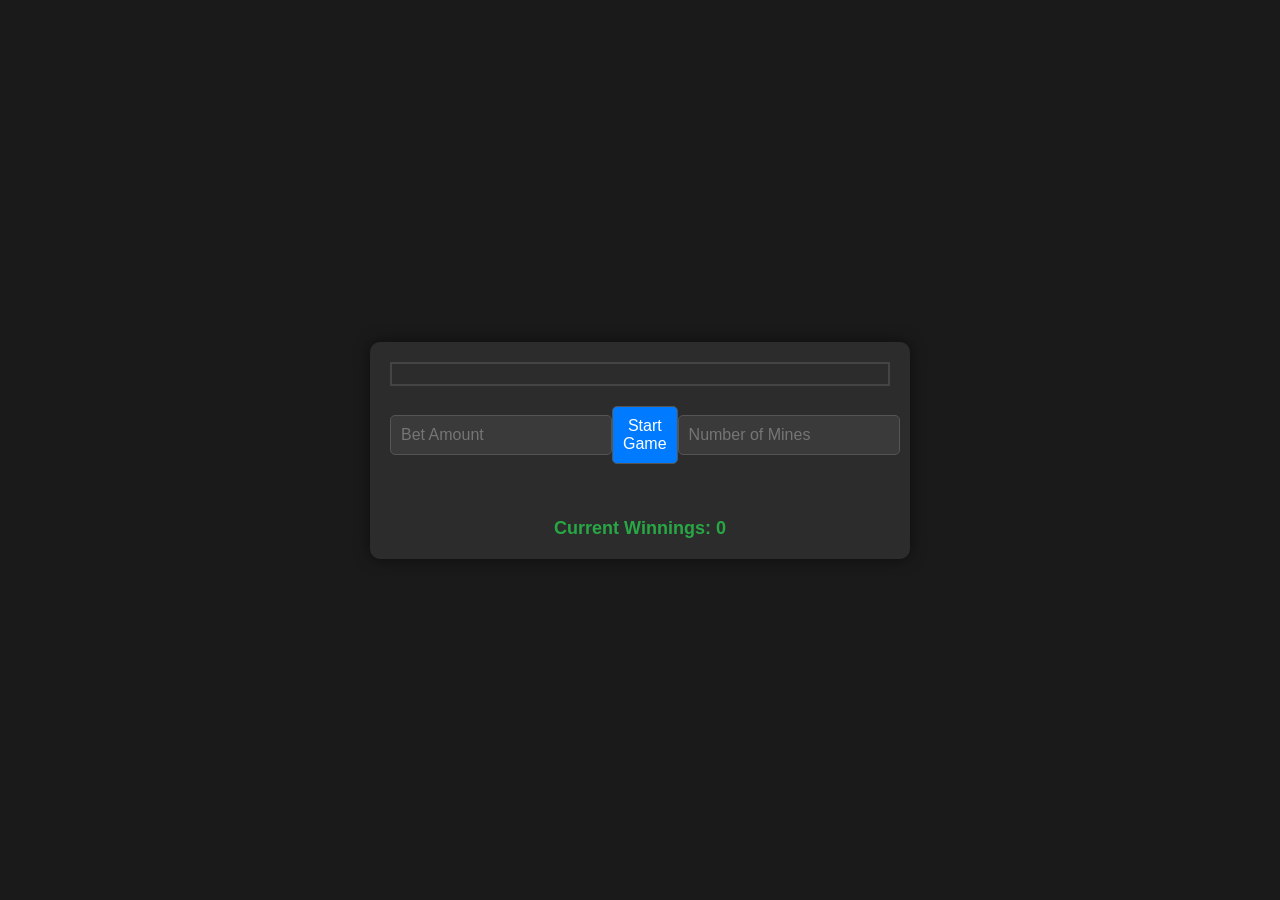
<file: index.html>
<!DOCTYPE html>
<html lang="en">
<head>
    <meta charset="UTF-8">
    <meta name="viewport" content="width=device-width, initial-scale=1.0">
    <title>Minesweeper Game</title>
    <link rel="stylesheet" href="style.css">
</head>
<body>
    <div id="game-container">
        <div id="game-board"></div>
        <div id="controls">
            <input type="number" id="bet-amount" placeholder="Bet Amount">
            <button id="start-button">Start Game</button>
            <input type="number" id="mines-count" placeholder="Number of Mines">
        </div>
        <div id="message-area"></div>
        <div id="winnings-display">Current Winnings: 0</div>
    </div>
    <script src="script.js"></script>
</body>
</html>
</file>
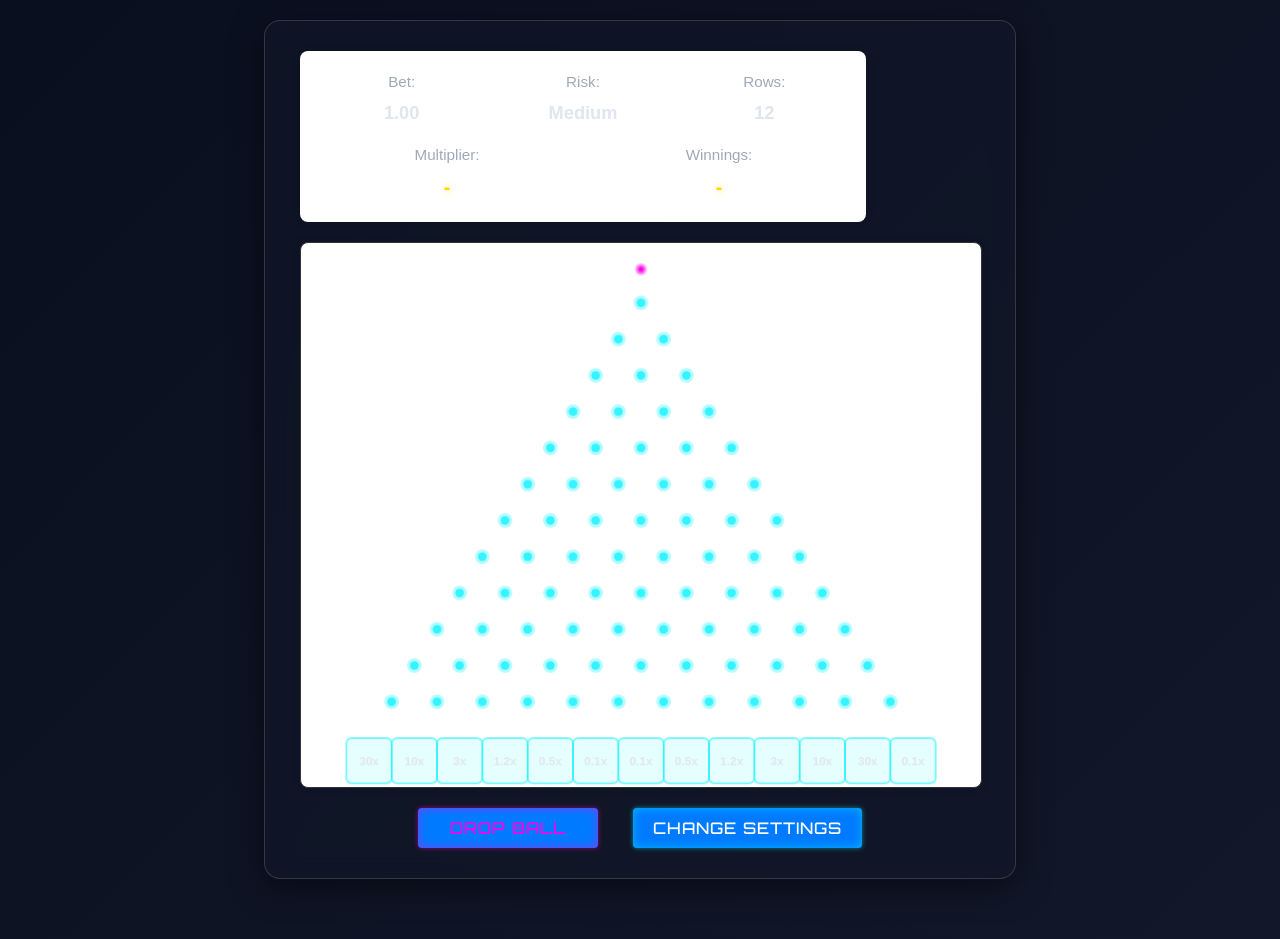
<file: plinko_game.html>
<!DOCTYPE html>
<html lang="en">
<head>
    <meta charset="UTF-8">
    <meta name="viewport" content="width=device-width, initial-scale=1.0">
    <title>Plinko - Game</title>
    <link rel="stylesheet" href="css/style.css"> <!-- Link to the common stylesheet -->
    <style>
        body {
            font-family: Arial, sans-serif;
            display: flex;
            flex-direction: column; /* Changed to column for score and board */
            align-items: center;
            min-height: 100vh;
            margin: 0;
            background-color: #f0f0f0;
            padding-top: 20px; /* Add some padding at the top */
        }
        #infoDisplay {
            width: 80%;
            max-width: 600px; /* Max width for the info display */
            display: flex;
            justify-content: space-around;
            margin-bottom: 20px;
            background-color: #fff;
            padding: 10px;
            border-radius: 8px;
            box-shadow: 0 0 10px rgba(0,0,0,0.1);
        }
        #infoDisplay div {
            text-align: center;
        }
        #gameCanvas {
            border: 1px solid #333;
            background-color: #fff; /* White background for the canvas */
            border-radius: 8px; /* Rounded corners for the canvas */
            box-shadow: 0 0 10px rgba(0,0,0,0.1); /* Subtle shadow */
        }
        .controls {
            margin-top: 20px;
        }
        button { 
            padding: 10px 20px; 
            background-color: #007bff; 
            color: white; 
            border: none; 
            border-radius: 4px; 
            cursor: pointer; 
            font-size: 16px; 
            margin: 0 10px;
        }
        button:hover { 
            background-color: #0056b3; 
        }
    </style>
</head>
<body>
    <div class="container"> <!-- Assuming this is the main game container -->
        <div id="lastPlaysContainer">
            <span class="last-plays-label">Recent:</span>
            <div id="lastPlaysDisplay">
                <!-- Last plays will be populated here -->
            </div>
        </div>
    <div id="infoDisplay">
        <div>Bet: <span id="betDisplay">-</span></div>
        <div>Risk: <span id="riskDisplay">-</span></div>
        <div>Rows: <span id="rowsDisplay">-</span></div>
        <div>Multiplier: <span id="multiplierDisplay">-</span></div>
        <div>Winnings: <span id="winningsDisplay">-</span></div>
    </div>

    <canvas id="gameCanvas"></canvas>

    <div class="controls">
        <button id="dropBallButton">Drop Ball</button>
        <button id="settingsButton">Change Settings</button>
    </div>

    <script>
const canvas = document.getElementById('gameCanvas');
const ctx = canvas.getContext('2d');

const betDisplay = document.getElementById('betDisplay');
const riskDisplay = document.getElementById('riskDisplay');
const rowsDisplay = document.getElementById('rowsDisplay');
const multiplierDisplay = document.getElementById('multiplierDisplay');
const winningsDisplay = document.getElementById('winningsDisplay');

const dropBallButton = document.getElementById('dropBallButton');
const settingsButton = document.getElementById('settingsButton');

// --- Game Settings ---
let betAmount;
let riskLevel;
let numRows;

// --- Board Configuration ---
const PEG_RADIUS = 8;
// const PEG_COLOR = '#333'; // Removed for Style 2025
const PEG_SPACING_X = 50; 
const PEG_SPACING_Y = 40;
const BOARD_PADDING_X = 50; // Padding on the sides of the board
const TOP_OFFSET = 50; // Space above the first row of pegs for ball drop
const BOTTOM_SLOT_HEIGHT = 50;
const SLOT_WIDTH = PEG_SPACING_X; 
// const SLOT_COLOR_DEFAULT = '#888'; // Removed for Style 2025 - handled in drawBoard
// const SLOT_TEXT_COLOR = '#fff'; // Removed for Style 2025 - handled in drawBoard

const BALL_RADIUS = 7;
// const BALL_COLOR = 'red'; // Removed for Style 2025
const GRAVITY = 0.2; // Adjust for desired speed
const DAMPENING = 0.6; // Energy loss on bounce, less than 1
const HORIZONTAL_PUSH = 2; // How much horizontal push from a peg hit

let ball;
let animationFrameId; // To control the animation loop

let pegs = [];
let slots = [];

// --- Multipliers (Placeholders - to be refined based on risk) ---
// These are just examples. The number of slots depends on numRows + 1
const MULTIPLIERS = {
    low: { // Focus on lower payouts, many <1x, house edge more evident
        '8':  [5,  2,  1.5, 0.7, 0.4, 0.7, 1.5, 2,  5],
        '10': [7,  3,  1.2, 0.6, 0.3, 0.3, 0.6, 1.2, 3,  7],
        '12': [10, 4,  1.5, 0.7, 0.4, 0.2, 0.4, 0.7, 1.5, 4,  10],
        '14': [12, 5,  2,   0.8, 0.5, 0.3, 0.2, 0.3, 0.5, 0.8, 2,   5,  12],
        '16': [15, 6,  2.5, 1,   0.6, 0.4, 0.2, 0.1, 0.2, 0.4, 0.6, 1,   2.5, 6,  15]
    },
    medium: { // Mix of some wins, but average clearly < bet. Higher variance than low.
        '8':  [15, 5,  2,   0.8, 0.3, 0.8, 2,   5,  15],
        '10': [20, 7,  2.5, 1,   0.4, 0.2, 0.4, 1,   2.5, 7,  20],
        '12': [30, 10, 3,   1.2, 0.5, 0.1, 0.1, 0.5, 1.2, 3,   10, 30],
        '14': [50, 15, 4,   1.5, 0.6, 0.3, 0.1, 0.3, 0.6, 1.5, 4,   15, 50],
        '16': [70, 20, 5,   2,   0.8, 0.4, 0.2, 0.05,0.2, 0.4, 0.8, 2,   5,   20, 70]
    },
    high: { // Highest potential rewards but many very low outcomes. Highest variance.
        '8':  [40,  10, 3,   0.5, 0.1, 0.5, 3,   10, 40],
        '10': [100, 15, 4,   0.8, 0.2, 0.1, 0.2, 0.8, 4,   15, 100],
        '12': [200, 25, 5,   1,   0.4, 0.1, 0.05,0.1, 0.4, 1,   5,   25, 200],
        '14': [300, 50, 10,  2,   0.5, 0.2, 0.05,0.1,0.05,0.2, 0.5, 2,   10,  50, 300],
        '16': [500, 75, 15,  3,   0.8, 0.3, 0.1, 0.02,0.05,0.1,0.3, 0.8, 3,   15,  75, 500]
    }
};

function updateLastPlaysDisplay() {
    const displayElement = document.getElementById('lastPlaysDisplay');
    if (!displayElement) return;

    const history = JSON.parse(localStorage.getItem('plinkoPlayHistory')) || [];
    const recentPlays = history.slice(0, 5); // Get last 5 plays

    displayElement.innerHTML = ''; // Clear old items

    if (recentPlays.length === 0) {
        // Optionally, display a placeholder like "No recent plays"
        // For now, just leave it empty or hide #lastPlaysContainer if empty.
        // Let's hide the container if there's no history to show.
        const container = document.getElementById('lastPlaysContainer');
        if(container) container.style.display = 'none';
        return;
    }
    
    const container = document.getElementById('lastPlaysContainer');
    if(container) container.style.display = 'flex'; // Ensure it's visible

    recentPlays.reverse().forEach(play => { // Reverse to show oldest of recent first (left-to-right)
        const item = document.createElement('span');
        item.classList.add('last-play-item');
        const multiplier = parseFloat(play.multiplier);
        item.textContent = multiplier.toFixed(multiplier < 10 && multiplier !== Math.floor(multiplier) ? 2 : (multiplier === Math.floor(multiplier) ? 0 : 1) ) + 'x';


        if (multiplier > 1) {
            item.classList.add('last-play-win');
        } else {
            item.classList.add('last-play-loss');
        }
        displayElement.appendChild(item);
    });
}

function animateCounter(element, targetValue, duration, isCurrency = false, isMultiplier = false) {
    const startValue = parseFloat(element.textContent.replace('x', '')) || 0; // Remove 'x' for multiplier parsing
    const increment = (targetValue - startValue) / (duration / 16); // Approx 60fps
    let currentValue = startValue;
    let startTime = null;

    function step(timestamp) {
        if (!startTime) startTime = timestamp;
        const progress = timestamp - startTime;
        // Ensure currentValue does not overshoot due to large increments from fast progress
        currentValue = startValue + increment * (progress / (1000 / 60)); // Using 1000/60 for frame time

        if ((increment > 0 && currentValue >= targetValue) || (increment < 0 && currentValue <= targetValue) || increment === 0) {
            currentValue = targetValue;
        }

        if (isCurrency) {
            element.textContent = currentValue.toFixed(2);
        } else if (isMultiplier) {
            element.textContent = currentValue.toFixed(currentValue < 10 ? 2 : 1) + 'x'; // More precision for smaller multipliers
        } else {
            element.textContent = Math.round(currentValue);
        }

        if (currentValue !== targetValue) {
            requestAnimationFrame(step);
        }
    }
    requestAnimationFrame(step);
}

class Ball {
    constructor(x, y, radius, color) {
        this.x = x;
        this.y = y;
        this.radius = radius;
        this.color = color;
        this.vy = 0;
        this.vx = 0;
        this.onPeg = null; // The peg it's currently interacting with
    }

    draw() {
        // Style 2025 Ball - Glowing Orb
        const ballOuterColor = 'rgba(255, 0, 230, 0.1)';  // Transparent magenta for outer glow
        const ballInnerColor = 'rgba(255, 0, 230, 1)';    // Solid magenta for core

        ctx.beginPath();
        const gradient = ctx.createRadialGradient(this.x, this.y, this.radius * 0.2, this.x, this.y, this.radius);
        gradient.addColorStop(0, ballInnerColor);
        gradient.addColorStop(1, ballOuterColor);
        
        ctx.fillStyle = gradient;
        ctx.arc(this.x, this.y, this.radius, 0, Math.PI * 2);
        ctx.fill();
        ctx.closePath();
    }

    update() {
        // Apply gravity
        this.vy += GRAVITY;
        this.y += this.vy;
        this.x += this.vx;

        // Check if ball has entered the slot area (top edge of slots)
        if (slots.length > 0 && this.y + this.radius >= slots[0].y) { 
            for (let i = 0; i < slots.length; i++) {
                const slot = slots[i];
                // Check if the ball's center X is within the current slot's horizontal boundaries
                if (this.x >= slot.x && this.x <= slot.x + slot.width) {
                    // Ball has landed in this slot
                    this.y = slot.y + slot.height / 2 - this.radius / 2; // Position ball visually in the slot center
                    this.x = slot.x + slot.width / 2;    // Center it horizontally
                    this.vy = 0;
                    this.vx = 0;

                    const winnings = betAmount * slot.multiplier;

                    // Slot highlighting
                    const originalSlotColor = slot.color; // Should be SLOT_COLOR_DEFAULT
                    slot.color = 'var(--accent-gold)'; 
                    drawBoard(); 
                    
                    setTimeout(() => {
                        slot.color = originalSlotColor; 
                        drawBoard(); 
                    }, 1500);

                    // Animate counters
                    animateCounter(multiplierDisplay, slot.multiplier, 800, false, true);
                    animateCounter(winningsDisplay, winnings, 1000, true);

                    // Store play history
                    let history = JSON.parse(localStorage.getItem('plinkoPlayHistory')) || [];
                    history.unshift({ // Add to the beginning of the array
                        bet: betAmount,
                        multiplier: slot.multiplier,
                        winnings: winnings.toFixed(2),
                        risk: riskLevel,
                        rows: numRows,
                        date: new Date().toLocaleString() // More readable date
                    });
                    if (history.length > 20) { // Keep only last 20 plays
                        history = history.slice(0, 20);
                    }
                    localStorage.setItem('plinkoPlayHistory', JSON.stringify(history));
                    updateLastPlaysDisplay(); // Add this call
                    
                    // Optional: Highlight the slot (visual feedback)
                    // This could be done by temporarily changing slot.color and redrawing
                    // e.g., slot.originalColor = slot.color; slot.color = 'gold'; drawBoard();
                    //      setTimeout(() => { slot.color = slot.originalColor; drawBoard(); }, 1000);

                    console.log(`Landed in slot ${i}, Multiplier: ${slot.multiplier}, Winnings: ${winnings}`);
                    if (animationFrameId) {
                        cancelAnimationFrame(animationFrameId);
                        animationFrameId = null; // Clear the ID
                    }
                    dropBallButton.disabled = false;
                    return; // Stop further updates for this ball drop
                }
            }

            // Safety net: If ball is below slots but didn't land in one (e.g., if there were gaps, or extreme edge cases)
            if (this.y + this.radius > slots[0].y + BOTTOM_SLOT_HEIGHT + this.radius) {
                 this.y = slots[0].y + this.radius; // Place it somewhere reasonable
                 this.vy = 0;
                 this.vx = 0;
                 multiplierDisplay.textContent = 'N/A';
                 winningsDisplay.textContent = '0.00';
                 console.log("Ball passed through or missed slots, stopping.");
                 if (animationFrameId) {
                    cancelAnimationFrame(animationFrameId);
                    animationFrameId = null;
                 }
                 dropBallButton.disabled = false;
                 return;
            }
        }

        // Dampen horizontal velocity over time (friction/air resistance)
        this.vx *= 0.99; 
        if (Math.abs(this.vx) < 0.1) this.vx = 0;


        // Collision with pegs
        for (let peg of pegs) {
            const dx = this.x - peg.x;
            const dy = this.y - peg.y;
            const distance = Math.sqrt(dx * dx + dy * dy);

            if (distance < this.radius + PEG_RADIUS) {
                if (this.onPeg !== peg) { 
                    this.onPeg = peg;

                    this.vy = Math.abs(this.vy * DAMPENING * 0.5); 

                    if (Math.abs(dx) < PEG_RADIUS * 0.5 && dy < 0) { 
                        this.vx = (Math.random() - 0.5) * HORIZONTAL_PUSH * 1.5; // Reduced randomness slightly from 2
                    } else {
                        this.vx = (dx > 0 ? 1 : -1) * HORIZONTAL_PUSH * (Math.random() * 0.4 + 0.6); // Ensure push is significant enough
                    }
                    
                    const overlap = (this.radius + PEG_RADIUS) - distance;
                    const pushOutFactor = 0.3; // How much to push out to avoid sticking
                    this.x += (dx / distance) * overlap * pushOutFactor;
                    this.y += (dy / distance) * overlap * pushOutFactor * 0.5; // Less vertical push out

                    break; 
                }
            } else {
                if (this.onPeg === peg) {
                    this.onPeg = null; 
                }
            }
        }
    }
}

function loadSettings() {
    betAmount = parseFloat(localStorage.getItem('plinkoBetAmount')) || 1;
    riskLevel = localStorage.getItem('plinkoRiskLevel') || 'medium';
    numRows = parseInt(localStorage.getItem('plinkoPinRows')) || 12;

    betDisplay.textContent = betAmount.toFixed(2);
    riskDisplay.textContent = riskLevel.charAt(0).toUpperCase() + riskLevel.slice(1);
    rowsDisplay.textContent = numRows;
    multiplierDisplay.textContent = '-';
    winningsDisplay.textContent = '-';
}

function setupCanvas() {
    // Calculate canvas width based on the number of rows
    // The widest part is the bottom row of pegs, which has numRows + 1 pegs, or the slots
    const maxPegsInRow = numRows + 1;
    canvas.width = maxPegsInRow * PEG_SPACING_X + 2 * BOARD_PADDING_X;
    
    // Calculate canvas height
    canvas.height = TOP_OFFSET + (numRows * PEG_SPACING_Y) + BOTTOM_SLOT_HEIGHT + 20; // 20 for bottom padding

    ctx.clearRect(0, 0, canvas.width, canvas.height);
}

function generateBoard() {
    pegs = [];
    slots = [];

    // Generate Pegs
    for (let row = 0; row < numRows; row++) {
        const numPegsInRow = row + 1;
        // Calculate the starting X position for this row to center it
        const rowWidth = (numPegsInRow -1) * PEG_SPACING_X;
        let startX = (canvas.width - rowWidth) / 2;

        for (let col = 0; col < numPegsInRow; col++) {
            pegs.push({
                x: startX + col * PEG_SPACING_X,
                y: TOP_OFFSET + row * PEG_SPACING_Y + PEG_RADIUS * 2, // + PEG_RADIUS*2 to start drawing below top_offset
                row: row,
                col: col
            });
        }
    }
    
    // Generate Slots
    const numSlots = numRows + 1;
    const currentMultipliers = MULTIPLIERS[riskLevel]?.[numRows.toString()] || MULTIPLIERS['medium']['12']; // Fallback
    
    const totalSlotWidth = numSlots * SLOT_WIDTH;
    let slotStartX = (canvas.width - totalSlotWidth) / 2;

    for (let i = 0; i < numSlots; i++) {
        slots.push({
            x: slotStartX + i * SLOT_WIDTH,
            y: TOP_OFFSET + (numRows * PEG_SPACING_Y) + PEG_RADIUS * 2,
            width: SLOT_WIDTH,
            height: BOTTOM_SLOT_HEIGHT,
            multiplier: currentMultipliers[i] !== undefined ? currentMultipliers[i] : 0.1, // Fallback multiplier
            // color: SLOT_COLOR_DEFAULT // color property will be used for highlight state
        });
    }
}

function drawBoard() {
    ctx.clearRect(0, 0, canvas.width, canvas.height);

    // Draw Pegs - Style 2025
    const pegCoreColor = 'rgba(0, 242, 255, 0.7)'; 
    const pegGlowColor = 'rgba(0, 242, 255, 0.3)'; 
    const pegRadiusOuter = PEG_RADIUS; 
    const pegRadiusInner = PEG_RADIUS * 0.6;

    pegs.forEach(peg => {
        // Outer glow
        ctx.beginPath();
        ctx.arc(peg.x, peg.y, pegRadiusOuter, 0, Math.PI * 2);
        ctx.fillStyle = pegGlowColor;
        ctx.fill();

        // Inner core
        ctx.beginPath();
        ctx.arc(peg.x, peg.y, pegRadiusInner, 0, Math.PI * 2);
        ctx.fillStyle = pegCoreColor;
        ctx.fill();
    });

    // Draw Slots - Style 2025
    const slotFont = 'bold 13px "Inter", sans-serif';
    const slotTextColorDefault = '#e0e5f0'; // var(--primary-text)
    const slotTextColorHighlight = '#FFFFFF';
    const slotDefaultBg = 'rgba(0, 242, 255, 0.1)'; 
    const slotDefaultBorder = 'rgba(0, 242, 255, 0.5)';
    const slotHighlightBg = 'rgba(255, 215, 0, 0.3)'; // Gold background
    const slotHighlightBorder = 'rgba(255, 215, 0, 0.8)'; // Brighter Gold border

    ctx.font = slotFont;
    ctx.textAlign = 'center';
    ctx.lineWidth = 2;

    slots.forEach(slot => {
        ctx.beginPath();
        // Use roundRect if available, otherwise fallback to rect
        if (ctx.roundRect) {
            ctx.roundRect(slot.x, slot.y, slot.width, slot.height, [6]);
        } else {
            ctx.rect(slot.x, slot.y, slot.width, slot.height);
        }

        if (slot.color === 'var(--accent-gold)') { // Check if it's the highlight color string
            ctx.fillStyle = slotHighlightBg;
            ctx.strokeStyle = slotHighlightBorder;
            ctx.fill();
            ctx.stroke();
            ctx.fillStyle = slotTextColorHighlight;
        } else {
            ctx.fillStyle = slotDefaultBg;
            ctx.strokeStyle = slotDefaultBorder;
            ctx.fill();
            ctx.stroke();
            ctx.fillStyle = slotTextColorDefault;
        }
        
        ctx.fillText(slot.multiplier + 'x', slot.x + slot.width / 2, slot.y + slot.height / 2 + 5); // +5 to vertically center roughly
    });
}

// --- Initialization ---
function initializeGame() {
    loadSettings();
    updateLastPlaysDisplay(); // Add this call
    setupCanvas();
    generateBoard();
    // Create the ball, position it at the top entry point
    // The entry point should be horizontally centered with the first peg of the first row
    let firstPegX;
    const firstRowPegs = pegs.filter(p => p.row === 0);
    if (firstRowPegs.length > 0) {
        // For a typical Plinko board, the ball drops directly above the first (0th index) peg.
        firstPegX = firstRowPegs[0].x;
    } else { 
        firstPegX = canvas.width / 2; // Fallback if no pegs (should not happen)
    }
    // BALL_COLOR argument removed as Ball.draw() now defines its own colors for Style 2025
    ball = new Ball(firstPegX, TOP_OFFSET - BALL_RADIUS * 3, BALL_RADIUS); 
    
    drawBoard(); // Initial static drawing of board
    ball.draw(); // Draw ball in its initial position
}

function animate() {
    ctx.clearRect(0, 0, canvas.width, canvas.height);
    drawBoard(); 
    
    if (ball) {
        ball.update(); // This will now handle stopping animation and re-enabling button
        ball.draw();
    }

    // Continue animation if not stopped by ball.update()
    if (!(ball && ball.vy === 0 && ball.vx === 0 && ball.y + ball.radius >= canvas.height - BOTTOM_SLOT_HEIGHT - ball.radius)) {
        animationFrameId = requestAnimationFrame(animate);
    } else {
        // This else block might not be strictly necessary if ball.update handles all stop conditions
        // and re-enables the button.
        console.log("Animation loop confirming stop.");
    }
}

// --- Event Listeners ---
settingsButton.onclick = function() {
    window.location.href = 'plinko_setup.html';
};

dropBallButton.onclick = function() {
    if (animationFrameId) { 
        cancelAnimationFrame(animationFrameId);
        animationFrameId = null; // Clear the ID
    }

    multiplierDisplay.textContent = '-';
    winningsDisplay.textContent = '-';
    dropBallButton.disabled = true; 

    let firstPegX;
    const firstRowPegs = pegs.filter(p => p.row === 0);
    if (firstRowPegs.length > 0) {
        firstPegX = firstRowPegs[0].x;
    } else { 
        firstPegX = canvas.width / 2;
    }
    ball.x = firstPegX;
    ball.y = TOP_OFFSET - BALL_RADIUS * 3; // Reset to starting Y position
    ball.vy = 0;
    ball.vx = 0;
    ball.onPeg = null;

    animate(); 
};

// --- Start the game ---
initializeGame();

    </script>
</body>
</html>
</file>
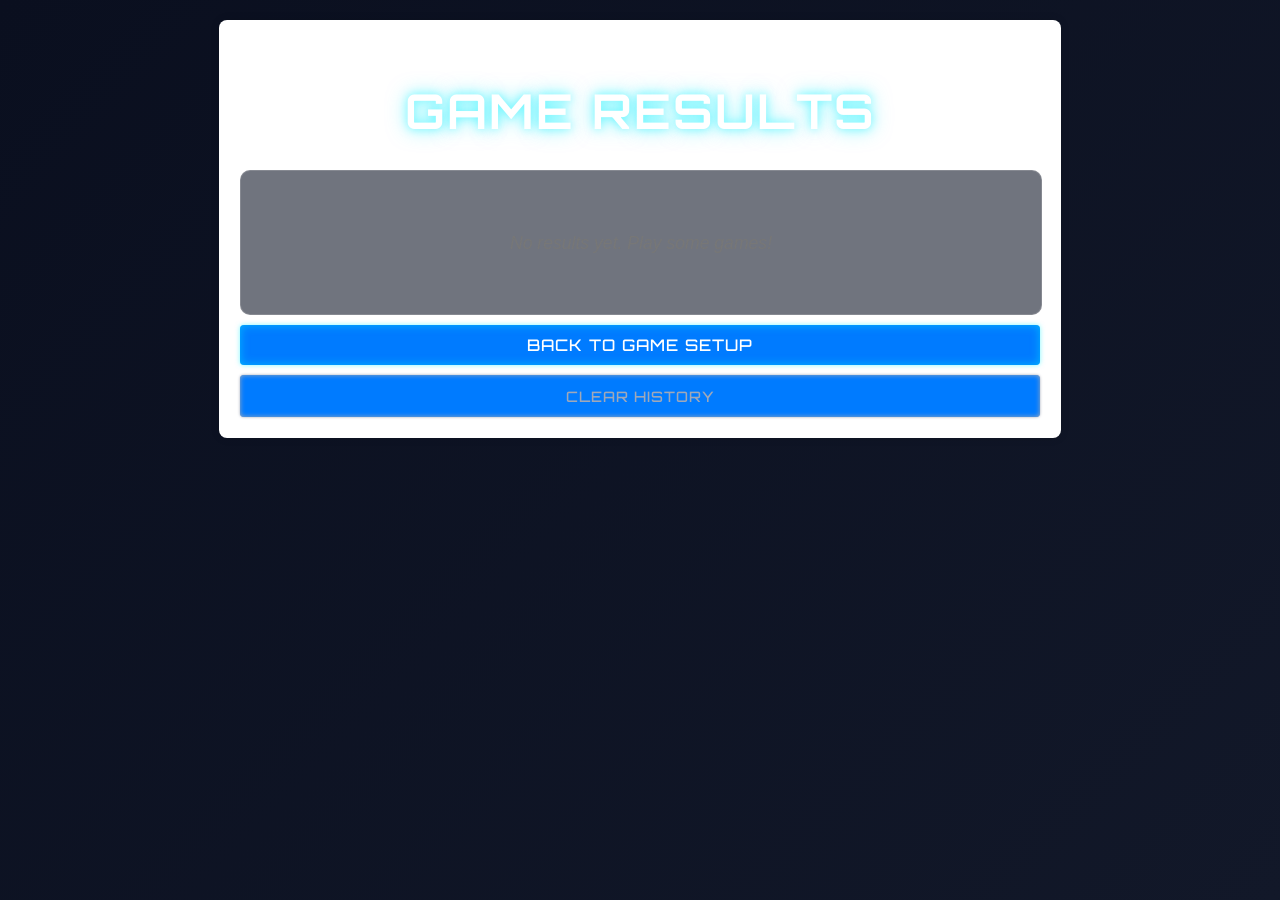
<file: plinko_results.html>
<!DOCTYPE html>
<html lang="en">
<head>
    <meta charset="UTF-8">
    <meta name="viewport" content="width=device-width, initial-scale=1.0">
    <title>Plinko - Game Results</title>
    <link rel="stylesheet" href="css/style.css">
    <style>
        body {
            font-family: Arial, sans-serif;
            display: flex;
            flex-direction: column;
            align-items: center;
            min-height: 100vh;
            margin: 0;
            background-color: #f0f0f0;
            padding: 20px;
        }
        .container {
            width: 80%;
            max-width: 800px;
            background-color: #fff;
            padding: 20px;
            border-radius: 8px;
            box-shadow: 0 0 10px rgba(0,0,0,0.1);
            text-align: center; /* Center heading and button */
        }
        h1 {
            margin-bottom: 20px;
        }
        table {
            width: 100%;
            border-collapse: collapse;
            margin-bottom: 20px;
        }
        th, td {
            border: 1px solid #ddd;
            padding: 8px;
            text-align: left;
        }
        th {
            background-color: #f7f7f7;
        }
        .no-results {
            font-style: italic;
            color: #777;
        }
        button {
            padding: 10px 20px;
            background-color: #007bff;
            color: white;
            border: none;
            border-radius: 4px;
            cursor: pointer;
            font-size: 16px;
            margin-top: 10px;
        }
        button:hover {
            background-color: #0056b3;
        }
    </style>
</head>
<body>
    <div class="container">
        <h1>Game Results</h1>
        <div id="resultsTableContainer">
            <!-- Table will be generated here by JavaScript -->
            <p class="no-results">No results yet. Play some games!</p>
        </div>
        <button id="backToSetupButton">Back to Game Setup</button>
        <button id="clearHistoryButton">Clear History</button>
    </div>

    <script>
document.addEventListener('DOMContentLoaded', function() {
    const resultsTableContainer = document.getElementById('resultsTableContainer');
    const backToSetupButton = document.getElementById('backToSetupButton');
    const clearHistoryButton = document.getElementById('clearHistoryButton');

    function displayResults() {
        const history = JSON.parse(localStorage.getItem('plinkoPlayHistory')) || [];
        resultsTableContainer.innerHTML = ''; // Clear previous content (e.g., "No results" message)

        if (history.length === 0) {
            const p = document.createElement('p');
            p.className = 'no-results';
            p.textContent = 'No results yet. Play some games!';
            resultsTableContainer.appendChild(p);
            return;
        }

        const table = document.createElement('table');
        const thead = document.createElement('thead');
        const tbody = document.createElement('tbody');

        // Create table header
        const headerRow = document.createElement('tr');
        const headers = ['Date', 'Bet', 'Risk', 'Rows', 'Multiplier', 'Winnings'];
        headers.forEach(text => {
            const th = document.createElement('th');
            th.textContent = text;
            headerRow.appendChild(th);
        });
        thead.appendChild(headerRow);
        table.appendChild(thead);

        // Create table body
        history.forEach(play => {
            const row = document.createElement('tr');
            const cells = [
                play.date || new Date(play.timestamp).toLocaleString(), // Handle old and new date formats
                play.bet,
                play.risk,
                play.rows,
                play.multiplier + 'x',
                play.winnings
            ];
            cells.forEach(cellData => {
                const td = document.createElement('td');
                td.textContent = cellData;
                row.appendChild(td);
            });
            tbody.appendChild(row);
        });
        table.appendChild(tbody);
        resultsTableContainer.appendChild(table);
    }

    backToSetupButton.onclick = function() {
        window.location.href = 'plinko_setup.html';
    };

    clearHistoryButton.onclick = function() {
        if (confirm('Are you sure you want to clear all game history? This cannot be undone.')) {
            localStorage.removeItem('plinkoPlayHistory');
            displayResults(); // Refresh the table
            alert('Game history cleared.');
        }
    };

    // Initial display of results when the page loads
    displayResults();
});
    </script>
</body>
</html>
</file>
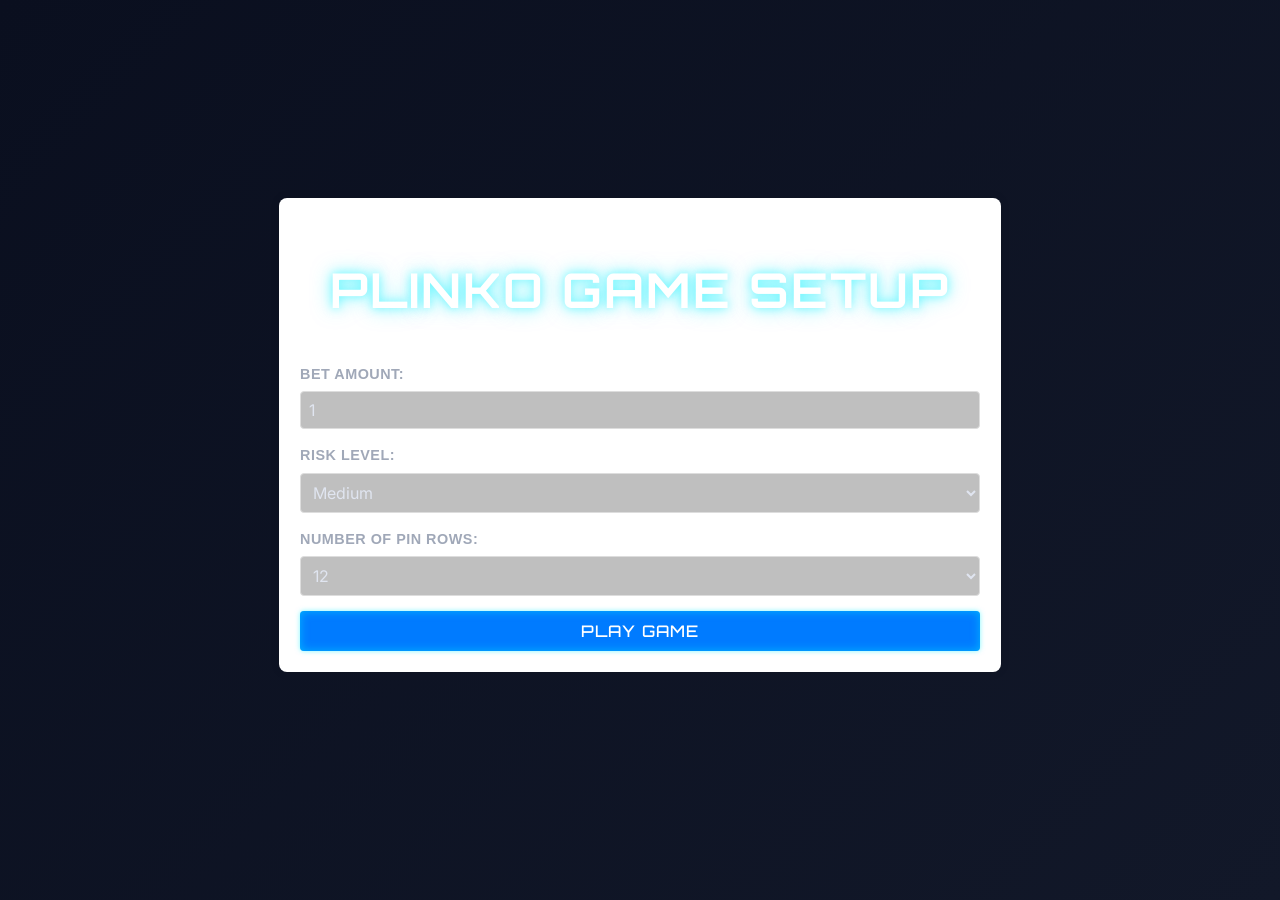
<file: plinko_setup.html>
<!DOCTYPE html>
<html lang="en">
<head>
    <meta charset="UTF-8">
    <meta name="viewport" content="width=device-width, initial-scale=1.0">
    <title>Plinko - Setup</title>
    <link rel="stylesheet" href="css/style.css">
    <style>
        body { font-family: Arial, sans-serif; display: flex; justify-content: center; align-items: center; height: 100vh; margin: 0; background-color: #f0f0f0; }
        .container { background-color: #fff; padding: 20px; border-radius: 8px; box-shadow: 0 0 10px rgba(0,0,0,0.1); }
        h1 { text-align: center; }
        .form-group { margin-bottom: 15px; }
        label { display: block; margin-bottom: 5px; }
        input[type="number"], select { width: 100%; padding: 8px; border: 1px solid #ddd; border-radius: 4px; box-sizing: border-box; }
        button { width: 100%; padding: 10px; background-color: #007bff; color: white; border: none; border-radius: 4px; cursor: pointer; font-size: 16px; }
        button:hover { background-color: #0056b3; }
    </style>
</head>
<body>
    <div class="container">
        <h1>Plinko Game Setup</h1>
        <div class="form-group">
            <label for="betAmount">Bet Amount:</label>
            <input type="number" id="betAmount" name="betAmount" value="1" min="0.1" step="0.1">
        </div>
        <div class="form-group">
            <label for="riskLevel">Risk Level:</label>
            <select id="riskLevel" name="riskLevel">
                <option value="low">Low</option>
                <option value="medium" selected>Medium</option>
                <option value="high">High</option>
            </select>
        </div>
        <div class="form-group">
            <label for="pinRows">Number of Pin Rows:</label>
            <select id="pinRows" name="pinRows">
                <option value="8">8</option>
                <option value="10">10</option>
                <option value="12" selected>12</option>
                <option value="14">14</option>
                <option value="16">16</option>
            </select>
        </div>
        <button id="playButton">Play Game</button>
    </div>
    <script>
        const playButton = document.getElementById('playButton');
        const betAmountInput = document.getElementById('betAmount');
        const riskLevelSelect = document.getElementById('riskLevel');
        const pinRowsSelect = document.getElementById('pinRows');

        playButton.addEventListener('click', function() {
            const betAmount = betAmountInput.value;
            const riskLevel = riskLevelSelect.value;
            const pinRows = pinRowsSelect.value;

            // Validate inputs (basic validation)
            if (parseFloat(betAmount) <= 0) {
                alert('Bet amount must be greater than 0.');
                return;
            }
            if (!riskLevel) {
                alert('Please select a risk level.');
                return;
            }
            if (!pinRows) {
                alert('Please select the number of pin rows.');
                return;
            }

            localStorage.setItem('plinkoBetAmount', betAmount);
            localStorage.setItem('plinkoRiskLevel', riskLevel);
            localStorage.setItem('plinkoPinRows', pinRows);

            window.location.href = 'plinko_game.html';
        });
    </script>
</body>
</html>
</file>
<file: style.css>
body {
    font-family: 'Arial', sans-serif;
    background-color: #1a1a1a; /* Dark background */
    color: #ffffff; /* White text */
    display: flex;
    justify-content: center;
    align-items: center;
    min-height: 100vh;
    margin: 0;
}

#game-container {
    width: 500px;
    margin: 20px;
    background-color: #2c2c2c; /* Slightly lighter dark shade for container */
    padding: 20px;
    border-radius: 10px;
    box-shadow: 0 0 15px rgba(0, 0, 0, 0.5);
}

#game-board {
    display: grid;
    grid-template-columns: repeat(5, 1fr);
    grid-template-rows: repeat(5, 1fr);
    gap: 5px;
    border: 2px solid #444; /* Darker border for the board */
    margin-bottom: 20px;
}

.cell { /* Assuming cells will have a class 'cell' */
    background-color: #3a3a3a; /* Dark cells */
    border: 1px solid #555;
    width: 60px; /* Adjust as needed */
    height: 60px; /* Adjust as needed */
    cursor: pointer;
    display: flex;
    justify-content: center;
    align-items: center;
    font-size: 24px; /* For mine/number display */
}

.cell:hover {
    background-color: #4a4a4a; /* Lighter on hover */
}

#controls {
    display: flex;
    justify-content: space-around;
    align-items: center;
    margin-bottom: 20px;
}

#bet-amount, #mines-count, #start-button {
    padding: 10px;
    border: 1px solid #555;
    border-radius: 5px;
    background-color: #3a3a3a;
    color: #ffffff;
    font-size: 16px;
}

#start-button {
    background-color: #007bff; /* Vibrant blue for button */
    cursor: pointer;
    transition: background-color 0.3s ease;
}

#start-button:hover {
    background-color: #0056b3; /* Darker blue on hover */
}

#message-area {
    margin-top: 15px;
    font-weight: bold;
    color: #ffc107; /* Vibrant yellow for messages (e.g., warnings, status) */
    text-align: center;
    min-height: 24px; /* To prevent layout shifts */
}

#winnings-display {
    margin-top: 10px;
    font-weight: bold;
    color: #28a745; /* Vibrant green for winnings */
    text-align: center;
    font-size: 18px;
}

/* Additional styling for revealed cells, mines, etc. will be added later via JS or more specific classes */
.cell.revealed {
    background-color: #4f4f4f; /* Slightly different shade for revealed safe cells */
    cursor: default;
}

.cell.mine {
    background-color: #dc3545; /* Red for mines */
    color: #ffffff;
}
</file>
<file: css/style.css>
/* --- UI Style 2025 for Plinko --- */

/* Import Fonts */
@import url('https://fonts.googleapis.com/css2?family=Inter:wght@300;400;600;700&family=Orbitron:wght@500;700;900&display=swap');

:root {
    /* Color Palette - Dark, Vibrant, Futuristic */
    --bg-main-start: #0a0f1f; /* Deep dark blue */
    --bg-main-end: #121829;   /* Slightly lighter dark blue */
    --bg-glass: rgba(18, 24, 41, 0.6); /* Semi-transparent for glass effect, derived from bg-main-end */
    --bg-glass-light: rgba(28, 35, 55, 0.75); /* Lighter glass for active elements */

    --primary-text: #e0e5f0;  /* Very light grey/blue for body text */
    --secondary-text: #a0a8b8; /* Muted grey for less important text */
    --heading-text: #ffffff;   /* Pure white for headings */
    
    --accent-cyan: #00f2ff;
    --accent-magenta: #ff00e6;
    --accent-lime: #bfff00; /* Added for variety or specific highlights */
    --accent-gold: #FFD700; /* Kept for winnings */

    --border-glass: rgba(255, 255, 255, 0.15); /* Subtle border for glass elements */
    --border-interactive: var(--accent-cyan);

    --shadow-color: rgba(0, 0, 0, 0.5);
    --glow-color-cyan: rgba(0, 242, 255, 0.5);
    --glow-color-magenta: rgba(255, 0, 230, 0.5);

    /* Typography */
    --font-body: 'Inter', sans-serif;
    --font-display: 'Orbitron', sans-serif; /* Futuristic display font */

    /* Effects */
    --glass-blur: 12px;
    --border-radius-main: 16px; /* Softer, larger radius */
    --border-radius-interactive: 10px;
    --transition-speed: 0.3s;
}

/* General Body Styles */
body {
    font-family: var(--font-body);
    display: flex;
    flex-direction: column;
    align-items: center;
    min-height: 100vh;
    margin: 0;
    /* Old background: linear-gradient(135deg, var(--bg-main-start), var(--bg-main-end)); */
    background: linear-gradient(135deg, var(--bg-main-start), var(--bg-main-end), var(--bg-main-start), var(--accent-cyan)); /* Added more stops for movement */
    background-size: 300% 300%; /* Make background larger than viewport */
    animation: subtleGradientShift 25s ease infinite; /* Apply gradient shift */
    color: var(--primary-text);
    padding: 30px 15px;
    box-sizing: border-box;
    line-height: 1.6;
    overflow-x: hidden;
    position: relative; /* For pseudo-element positioning */
}

/* Glassmorphic Container */
.container {
    width: 90%;
    max-width: 680px;
    background: var(--bg-glass);
    backdrop-filter: blur(var(--glass-blur));
    -webkit-backdrop-filter: blur(var(--glass-blur)); /* Safari */
    padding: 30px 35px;
    border-radius: var(--border-radius-main);
    border: 1px solid var(--border-glass);
    box-shadow: 0 8px 32px 0 var(--shadow-color);
    margin-bottom: 30px;
    position: relative; /* For potential pseudo-element glows */
}

h1 {
    font-family: var(--font-display);
    text-align: center;
    color: var(--heading-text);
    font-size: 3em; /* Adjusted for Orbitron */
    font-weight: 700;
    margin-bottom: 35px;
    letter-spacing: 2px;
    text-transform: uppercase;
    text-shadow: 0 0 10px var(--glow-color-cyan), 0 0 20px var(--glow-color-cyan);
}

/* Form elements styling */
.form-group {
    margin-bottom: 25px;
}

label {
    display: block;
    margin-bottom: 10px;
    font-weight: 600;
    color: var(--secondary-text);
    font-size: 0.9em;
    text-transform: uppercase;
    letter-spacing: 0.5px;
}

input[type="number"],
select {
    width: 100%;
    padding: 15px;
    border: 1px solid var(--border-glass);
    border-radius: var(--border-radius-interactive);
    box-sizing: border-box;
    background-color: rgba(0,0,0,0.25); /* Darker, less transparent input */
    color: var(--primary-text);
    font-family: var(--font-body);
    font-size: 1em;
    transition: border-color var(--transition-speed), box-shadow var(--transition-speed);
}

input[type="number"]:focus,
select:focus {
    outline: none;
    border-color: var(--border-interactive);
    box-shadow: 0 0 15px var(--glow-color-cyan);
}

/* Button Styling - Futuristic */
button {
    width: 100%;
    padding: 15px 20px;
    background: transparent;
    color: var(--accent-cyan);
    border: 2px solid var(--accent-cyan);
    border-radius: var(--border-radius-interactive);
    cursor: pointer;
    font-family: var(--font-display);
    font-size: 1.2em;
    font-weight: 500;
    letter-spacing: 1px;
    transition: all var(--transition-speed) ease;
    box-shadow: 0 0 10px var(--glow-color-cyan) inset, 0 0 5px var(--glow-color-cyan);
    text-transform: uppercase;
    position: relative;
    overflow: hidden;
}

button:hover {
    background: var(--accent-cyan);
    color: var(--bg-main-start);
    box-shadow: 0 0 20px var(--glow-color-cyan), 0 0 30px var(--glow-color-cyan) inset;
    transform: translateY(-2px) scale(1.02);
}
button:active {
    transform: translateY(0px) scale(1);
}

button:disabled {
    color: var(--secondary-text);
    border-color: var(--secondary-text);
    background: rgba(255,255,255,0.05);
    box-shadow: none;
    cursor: not-allowed;
    transform: none;
}

/* Specific to plinko_game.html */
#infoDisplay {
    width: 100%; /* Take full width of parent container */
    max-width: 100%; /* Override previous max-width */
    display: flex;
    justify-content: space-around;
    flex-wrap: wrap;
    margin-bottom: 30px;
    background: var(--bg-glass-light); /* Slightly different glass for info */
    backdrop-filter: blur(var(--glass-blur));
    -webkit-backdrop-filter: blur(var(--glass-blur));
    padding: 20px 15px;
    border-radius: var(--border-radius-main);
    border: 1px solid var(--border-glass);
    box-shadow: 0 4px 20px var(--shadow-color);
}

#infoDisplay div {
    text-align: center;
    margin: 8px 10px;
    font-size: 0.95em;
    color: var(--secondary-text);
    flex-basis: 150px; /* Allow items to take more space */
    flex-grow: 1;
}
#infoDisplay div span {
    display: block; /* Make span take full line */
    font-weight: bold;
    color: var(--primary-text);
    font-size: 1.2em; /* Larger span text */
    margin-top: 4px;
}
#infoDisplay div #winningsDisplay, 
#infoDisplay div #multiplierDisplay {
    color: var(--accent-gold);
    text-shadow: 0 0 8px var(--accent-gold);
    font-weight: 700;
    font-size: 1.3em;
}

#gameCanvas {
    border: 2px solid var(--accent-magenta);
    background-color: rgba(0,0,0,0.3); /* Dark, slightly transparent canvas bg */
    border-radius: var(--border-radius-main);
    box-shadow: 0 0 25px var(--glow-color-magenta);
    max-width: 100%;
    height: auto;
    display: block;
    margin: 0 auto 20px auto; /* Add bottom margin */
}

.controls {
    margin-top: 20px;
    display: flex;
    flex-direction: column; /* Stack buttons on small screens */
    gap: 15px;
    width: 100%;
}
@media (min-width: 600px) { /* Row layout for wider screens */
    .controls {
        flex-direction: row;
        justify-content: center;
    }
    .controls button {
        width: auto; /* Allow buttons to size to content */
        min-width: 180px;
    }
}

/* Specific to plinko_results.html */
#resultsTableContainer {
    width: 100%;
    overflow-x: auto;
    border: 1px solid var(--border-glass);
    border-radius: var(--border-radius-interactive);
    background: var(--bg-glass);
    backdrop-filter: blur(var(--glass-blur));
    -webkit-backdrop-filter: blur(var(--glass-blur));
}

table {
    width: 100%;
    border-collapse: separate;
    border-spacing: 0;
    margin-bottom: 0; /* Remove margin as container handles it */
}

th, td {
    border-bottom: 1px solid var(--border-glass);
    padding: 14px 18px;
    text-align: left;
    color: var(--primary-text);
    font-size: 0.95em;
}
td:first-child, th:first-child { border-left: none; }
td:last-child, th:last-child { border-right: none; }

th {
    font-family: var(--font-display);
    background-color: rgba(0,0,0,0.2); /* Transparent dark header */
    color: var(--accent-cyan);
    font-weight: 500;
    text-transform: uppercase;
    letter-spacing: 1px;
    font-size: 0.85em;
}
th:first-child { border-top-left-radius: var(--border-radius-interactive); }
th:last-child { border-top-right-radius: var(--border-radius-interactive); }
tr:last-child td:first-child { border-bottom-left-radius: var(--border-radius-interactive); }
tr:last-child td:last-child { border-bottom-right-radius: var(--border-radius-interactive); }
tr:last-child td { border-bottom: none; }

.no-results {
    font-style: italic;
    color: var(--secondary-text);
    text-align: center;
    padding: 40px 20px;
    font-size: 1.1em;
}

/* Specific button variations - if needed */
.controls button#dropBallButton {
    border-color: var(--accent-magenta);
    color: var(--accent-magenta);
    box-shadow: 0 0 10px var(--glow-color-magenta) inset, 0 0 5px var(--glow-color-magenta);
}
.controls button#dropBallButton:hover {
    background: var(--accent-magenta);
    color: var(--bg-main-start);
    box-shadow: 0 0 20px var(--glow-color-magenta), 0 0 30px var(--glow-color-magenta) inset;
}

#clearHistoryButton {
    border-color: var(--secondary-text);
    color: var(--secondary-text);
    font-size: 0.9em;
    padding: 12px 18px;
    box-shadow: 0 0 5px var(--secondary-text) inset, 0 0 3px var(--secondary-text);
}
#clearHistoryButton:hover {
    background: var(--secondary-text);
    color: var(--bg-main-start);
    box-shadow: 0 0 10px var(--secondary-text), 0 0 15px var(--secondary-text) inset;
}

body::before {
    content: "";
    position: fixed; /* Use fixed to cover viewport */
    top: 0;
    left: 0;
    width: 100%;
    height: 100%;
    z-index: -1; /* Place it behind body content */
    /* Example: Subtle repeating dot pattern */
    background-image: radial-gradient(circle at 1px 1px, rgba(0, 242, 255, 0.5) 0.5px, transparent 0); /* Cyan dots */
    background-size: 30px 30px; /* Adjust size of pattern */
    opacity: 0.05; /* Initial opacity */
    animation: subtleShimmer 15s ease-in-out infinite; /* Apply shimmer */
    pointer-events: none; /* Ensure it doesn't interfere with interactions */
}

@keyframes subtleGradientShift {
    0% { background-position: 0% 50%; }
    50% { background-position: 100% 50%; }
    100% { background-position: 0% 50%; }
}

@keyframes subtleShimmer {
    0% { opacity: 0.05; }
    33% { opacity: 0.1; }
    66% { opacity: 0.08; }
    100% { opacity: 0.05; }
}
</file>
